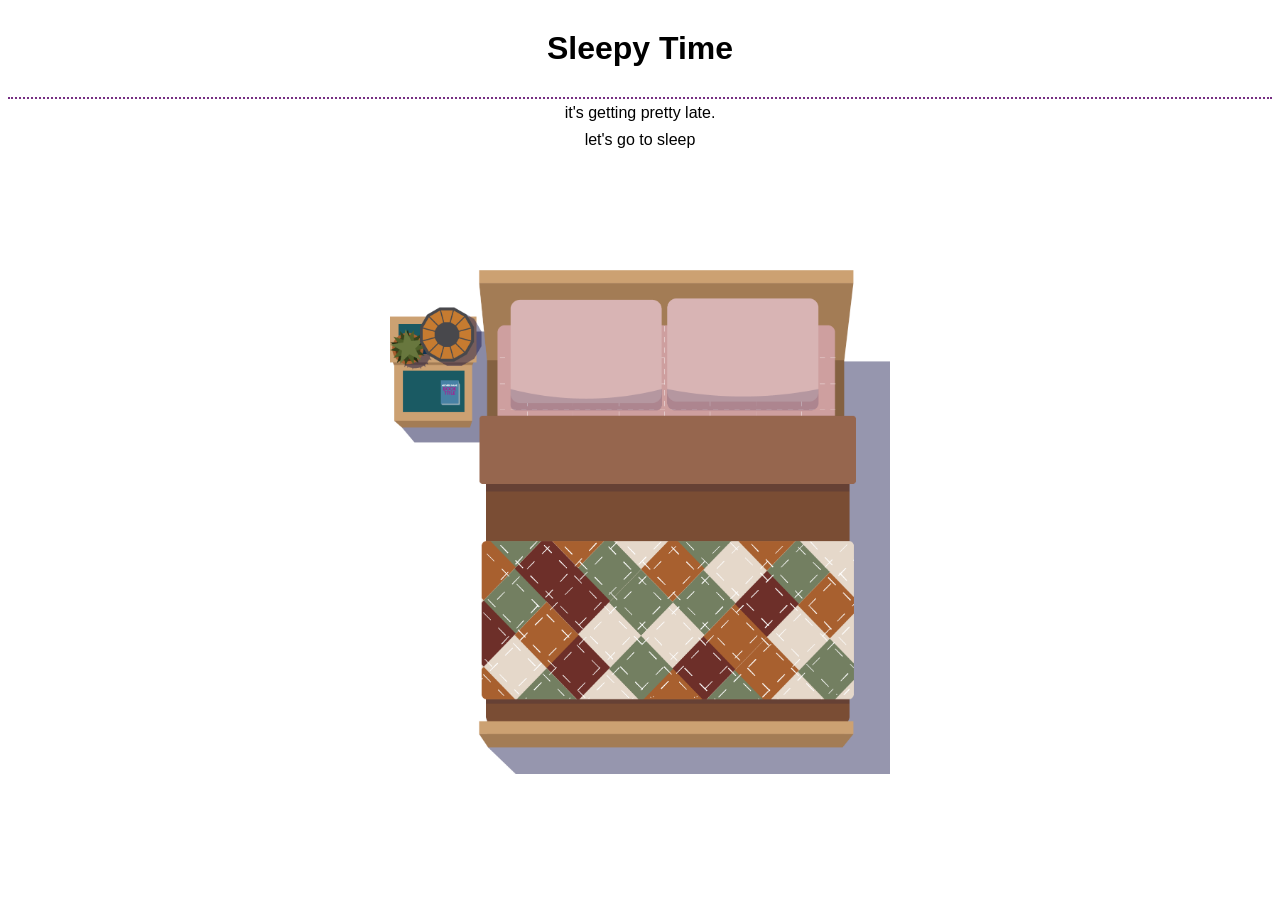
<file: index.html>
<!doctype html>
<html lang="en">
<head>
	<meta charset="utf-8">
	<title>Sleepy Time</title>
	<link rel="stylesheet" href="./assets/css/styles.css">
</head>
<body class="homepage">

	<h1>Sleepy Time</h1>
	<p>it's getting pretty late. 
		<br>let's go to sleep</p>

	<a href="page-2.html"><img src="assets/img/Bed@3x.png" alt="" width="500" height="auto"></a>

	<script src="./assets/js/main.js"></script>
</body>
</html>
</file>
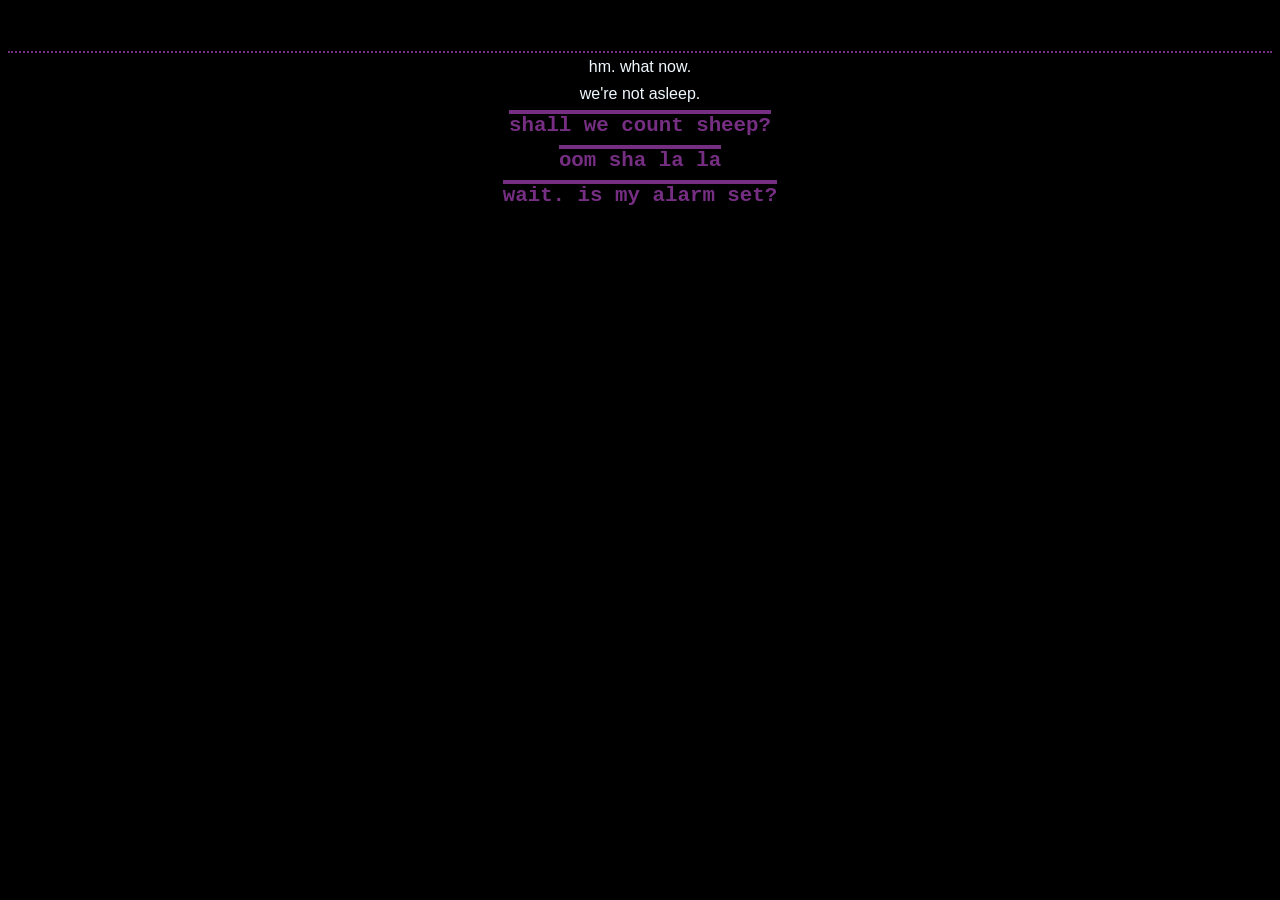
<file: page-10.html>
<!doctype html>
<html lang="en">
<head>
	<meta charset="utf-8">
	<title>Sleepy Time</title>
	<link rel="stylesheet" href="./assets/css/styles.css">
</head>

<body class="page3">
<br>
	<p>hm. what now.
    <br>we're not asleep.
    <br><a href="page-4.html">shall we count sheep?</a>
    <br><a href="page-8.html">oom sha la la</a>
    <br><a href="page-11.html">wait. is my alarm set?</a>
</p>


	<script src="./assets/js/main.js"></script>
</body>
</html>
</file>
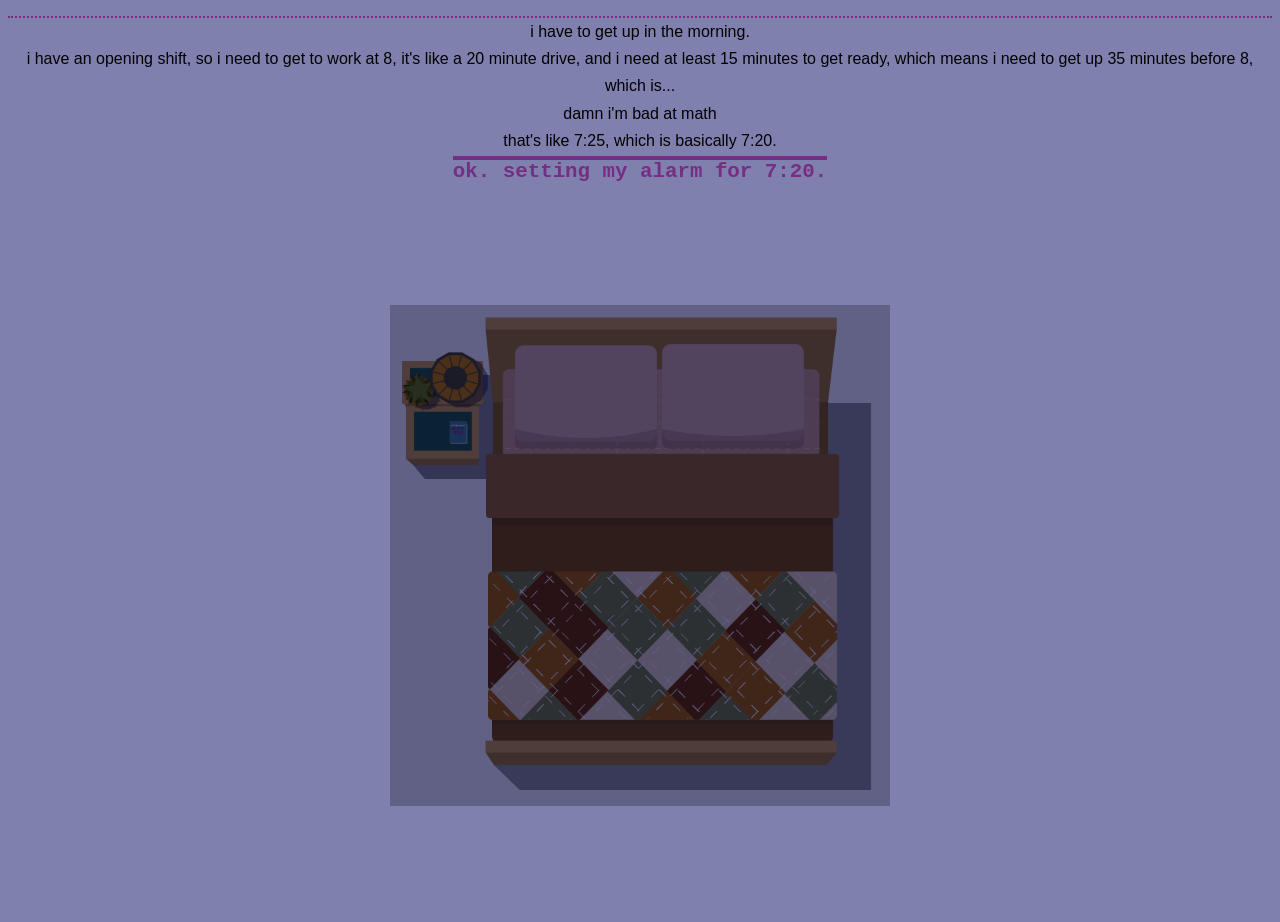
<file: page-11.html>
<!doctype html>
<html lang="en">
<head>
	<meta charset="utf-8">
	<title>Sleepy Time</title>
	<link rel="stylesheet" href="./assets/css/styles.css">
</head>

<body class="page2">

	<p>i have to get up in the morning.
    <br>i have an opening shift, so i need to get to work at 8, it's like a 20 minute drive, and i need at least 15 minutes to get ready, which means i need to get up 35 minutes before 8, which is...
    <br>damn i'm bad at math
    <br>that's like 7:25, which is basically 7:20.
	<br><a href="index.html">ok. setting my alarm for 7:20.</a></p>

	<a href="page-6.html"><img src="assets/img/Night Bed@3x.png" alt="" width="500" height="auto"></a>

	<script src="./assets/js/main.js"></script>
</body>
</html>
</file>
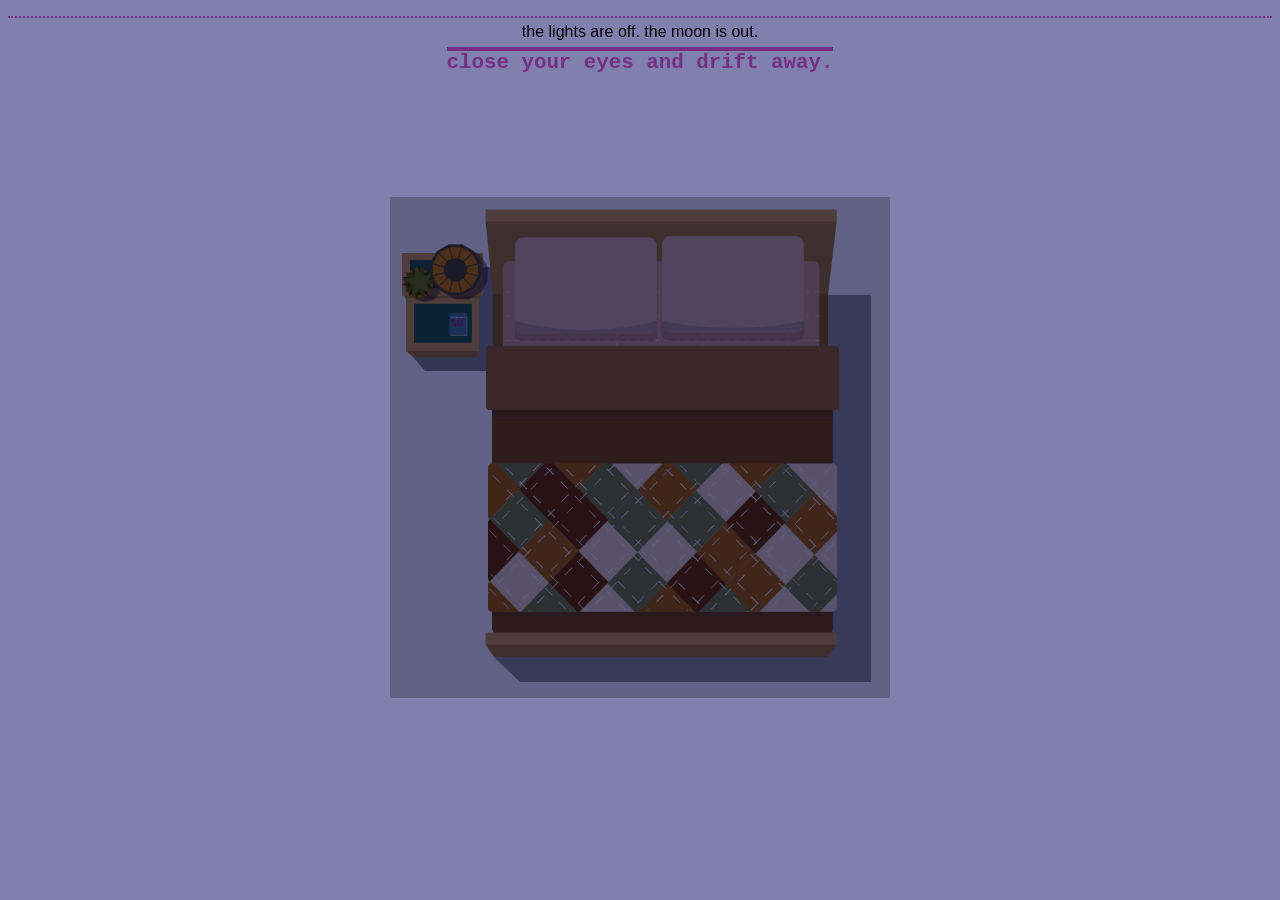
<file: page-2.html>
<!doctype html>
<html lang="en">
<head>
	<meta charset="utf-8">
	<title>Sleepy Time</title>
	<link rel="stylesheet" href="./assets/css/styles.css">
</head>

<body class="page2">

	<p>the lights are off. the moon is out.
	<br><a href="page-3.html">close your eyes and drift away.</a></p>

	<a href="page-6.html"><img src="assets/img/Night Bed@3x.png" alt="" width="500" height="auto"></a>

	<script src="./assets/js/main.js"></script>
</body>
</html>
</file>
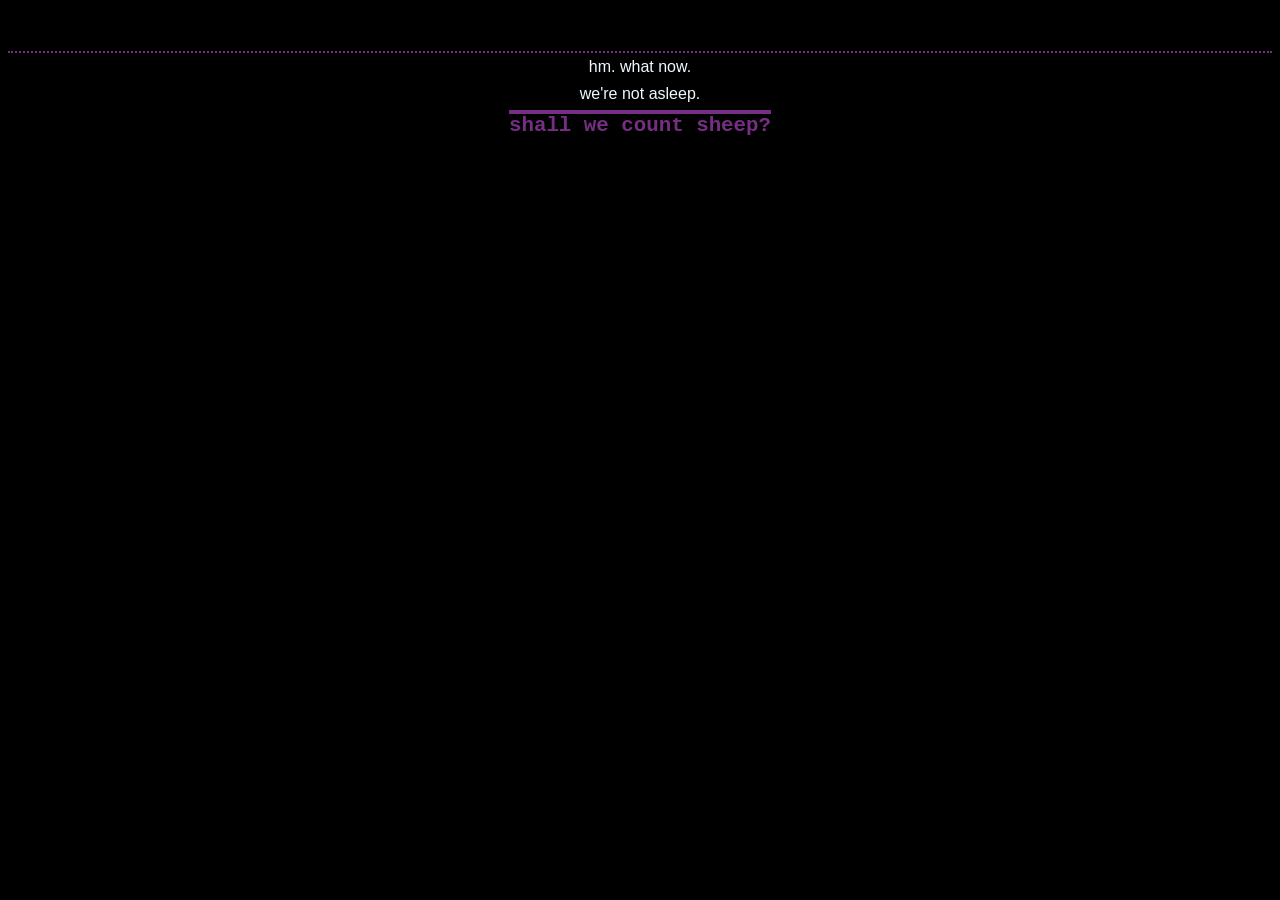
<file: page-3.html>
<!doctype html>
<html lang="en">
<head>
	<meta charset="utf-8">
	<title>Sleepy Time</title>
	<link rel="stylesheet" href="./assets/css/styles.css">
</head>

<body class="page3">
<br>
	<p>hm. what now.
    <br>we're not asleep.
    <br><a href="page-4.html">shall we count sheep?</a></p>


	<script src="./assets/js/main.js"></script>
</body>
</html>
</file>
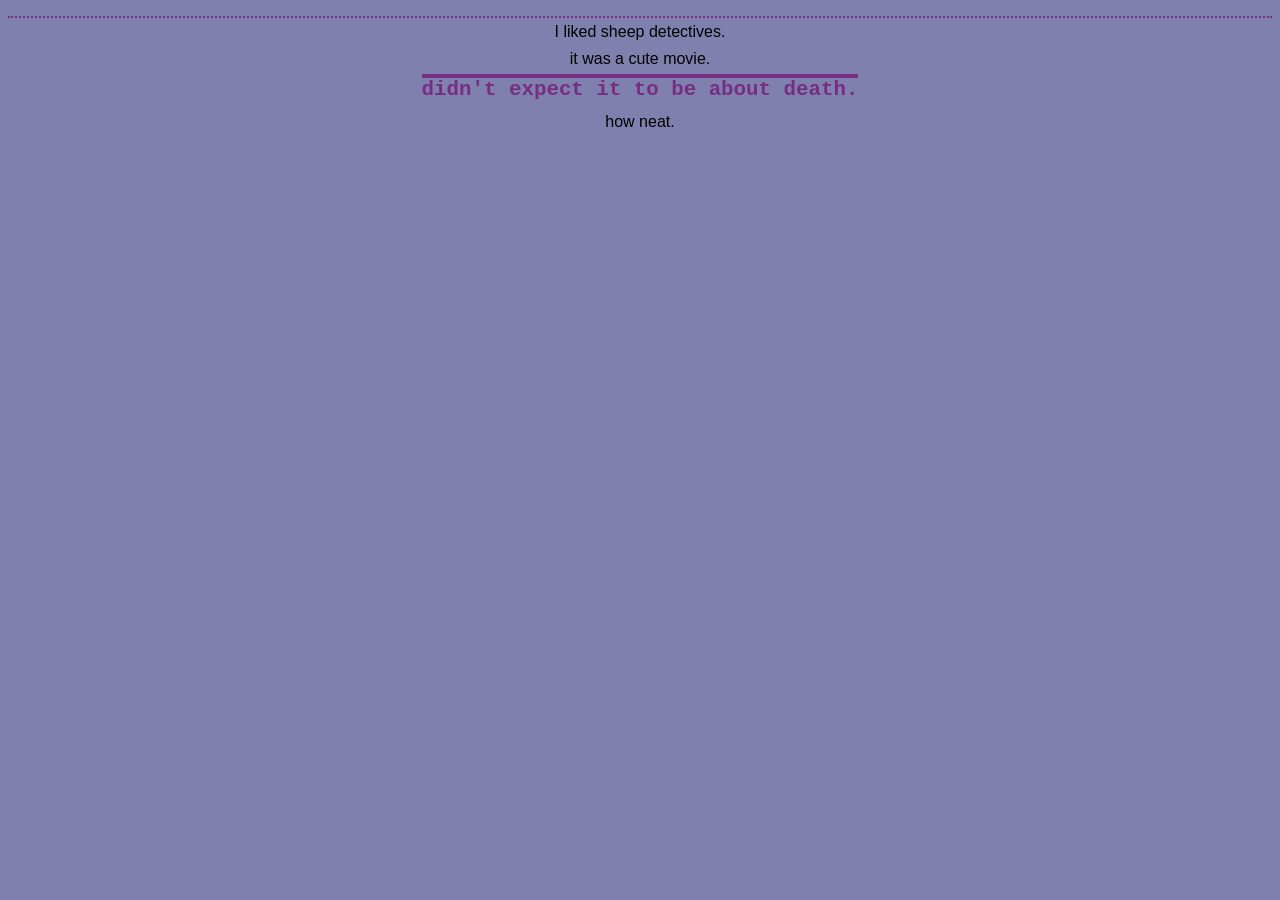
<file: page-4.html>
<!doctype html>
<html lang="en">
<head>
	<meta charset="utf-8">
	<title>Sleepy Time</title>
	<link rel="stylesheet" href="./assets/css/styles.css">
</head>

<body class="page2">
	<p>I liked sheep detectives.
    <br> it was a cute movie.
    <br><a href="page-5.html"> didn't expect it to be about death. </a>
    <br>how neat.</p>

	<script src="./assets/js/main.js"></script>
</body>
</html>
</file>
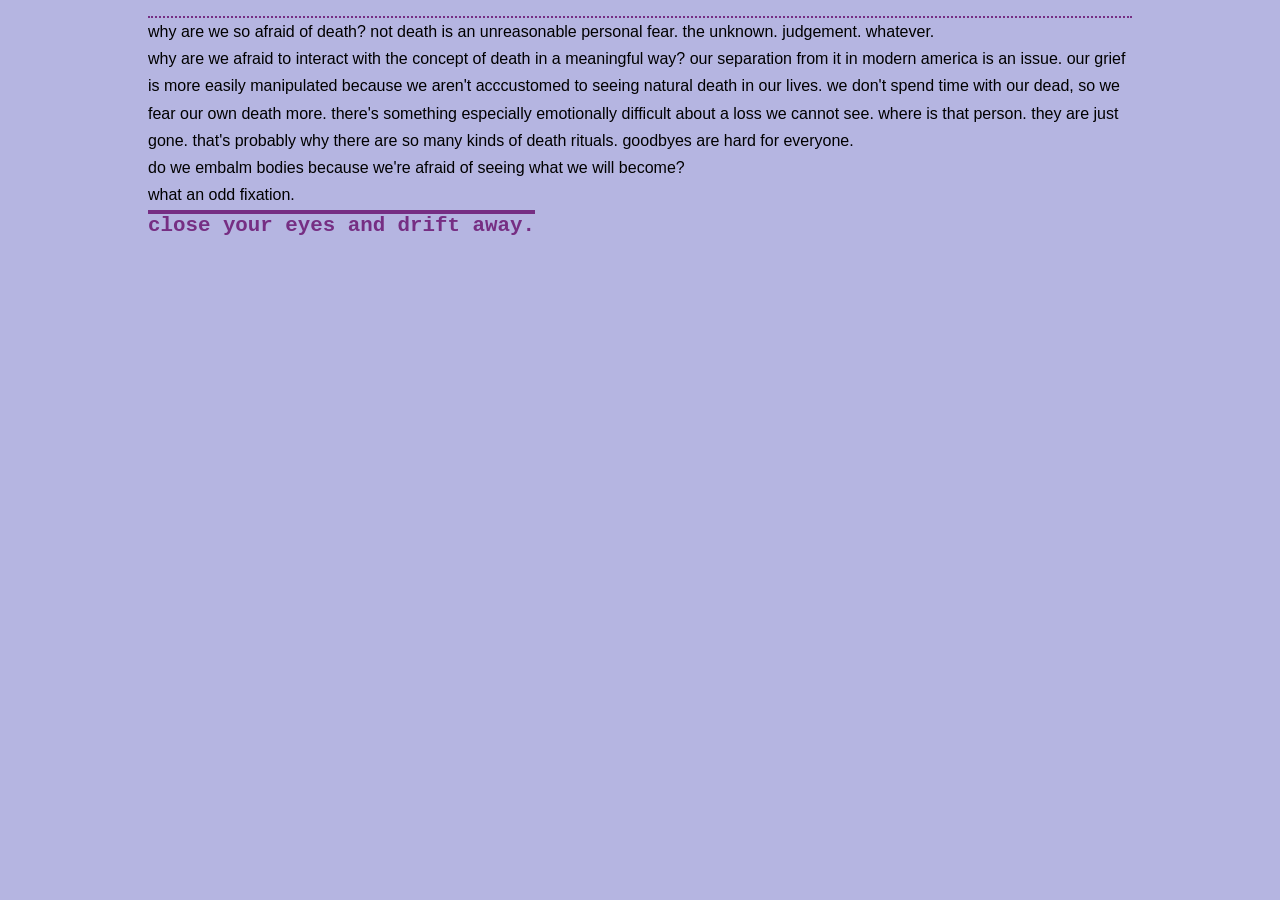
<file: page-5.html>
<!doctype html>
<html lang="en">
<head>
	<meta charset="utf-8">
	<title>Sleepy Time</title>
	<link rel="stylesheet" href="./assets/css/styles.css">
</head>

<body class="page5">

	<p>why are we so afraid of death? not death is an unreasonable personal fear. the unknown. judgement. whatever. 
	<br>why are we afraid to interact with the concept of death in a meaningful way? our separation from it in modern america is an issue. our grief is more easily manipulated because we aren't acccustomed to seeing natural death in our lives. we don't spend time with our dead, so we fear our own death more. there's something especially emotionally difficult about a loss we cannot see. where is that person. they are just gone. that's probably why there are so many kinds of death rituals. goodbyes are hard for everyone. 
    <br>do we embalm bodies because we're afraid of seeing what we will become?
   <br> what an odd fixation.
	<br><a href="page-7.html">close your eyes and drift away.</a></p>


	<script src="./assets/js/main.js"></script>
</body>
</html>
</file>
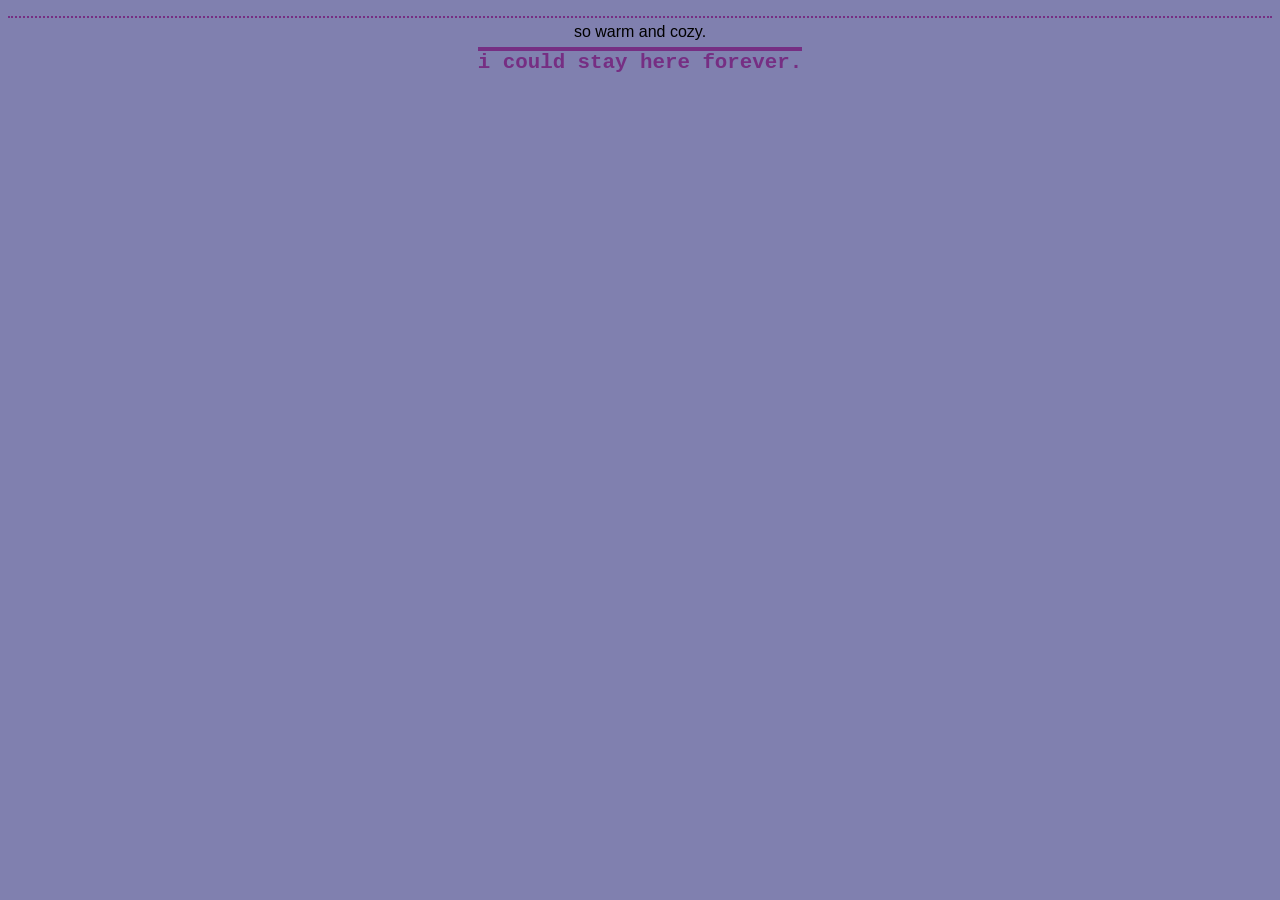
<file: page-6.html>
<!doctype html>
<html lang="en">
<head>
	<meta charset="utf-8">
	<title>Sleepy Time</title>
	<link rel="stylesheet" href="./assets/css/styles.css">
</head>

<body class="page2">

	<p>so warm and cozy.
	<br><a href="page-3.html">i could stay here forever.</a></p>


	<script src="./assets/js/main.js"></script>
</body>
</html>
</file>
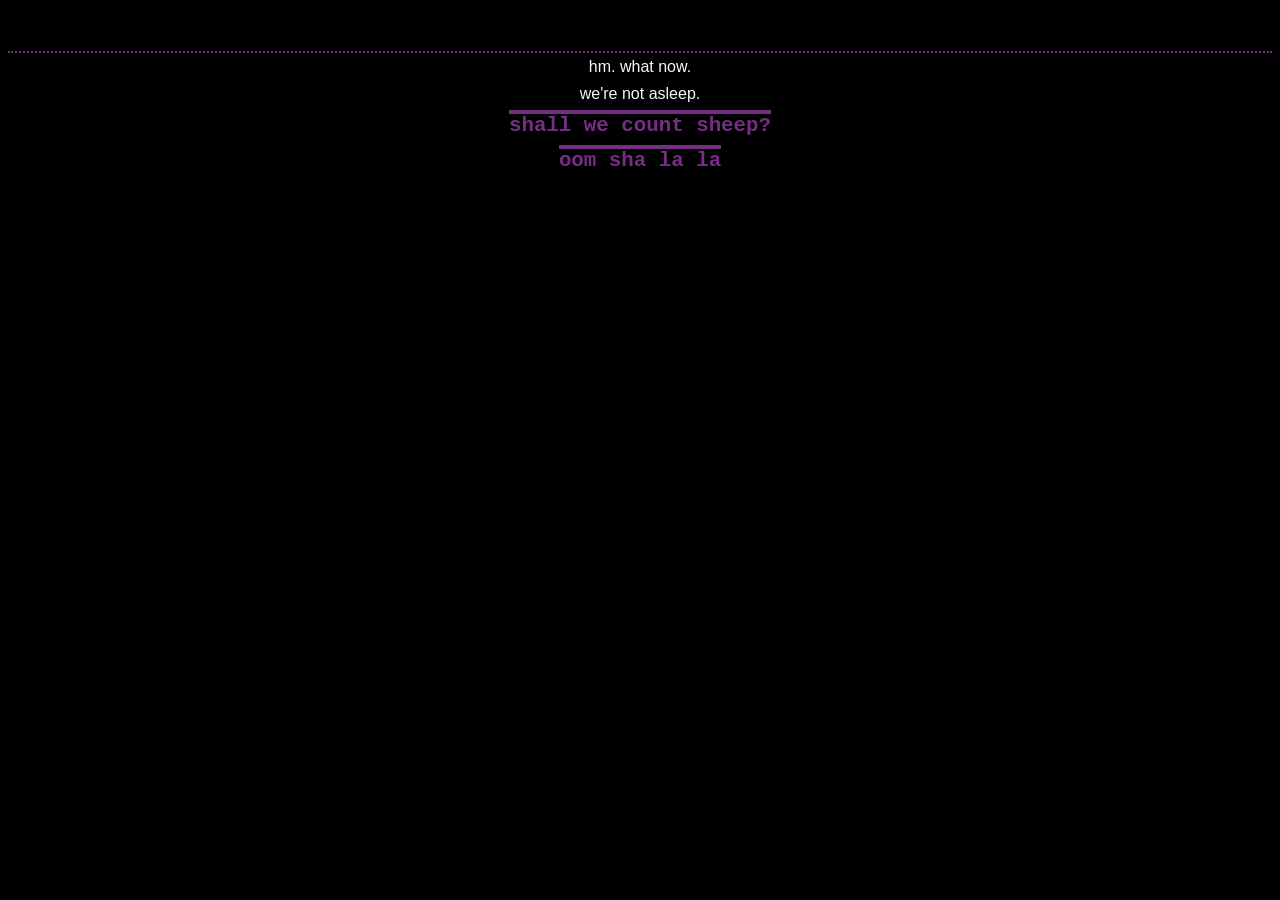
<file: page-7.html>
<!doctype html>
<html lang="en">
<head>
	<meta charset="utf-8">
	<title>Sleepy Time</title>
	<link rel="stylesheet" href="./assets/css/styles.css">
</head>

<body class="page3">
<br>
	<p>hm. what now.
    <br>we're not asleep.
    <br><a href="page-4.html">shall we count sheep?</a>
    <br><a href="page-8.html">oom sha la la</a></p>


	<script src="./assets/js/main.js"></script>
</body>
</html>
</file>
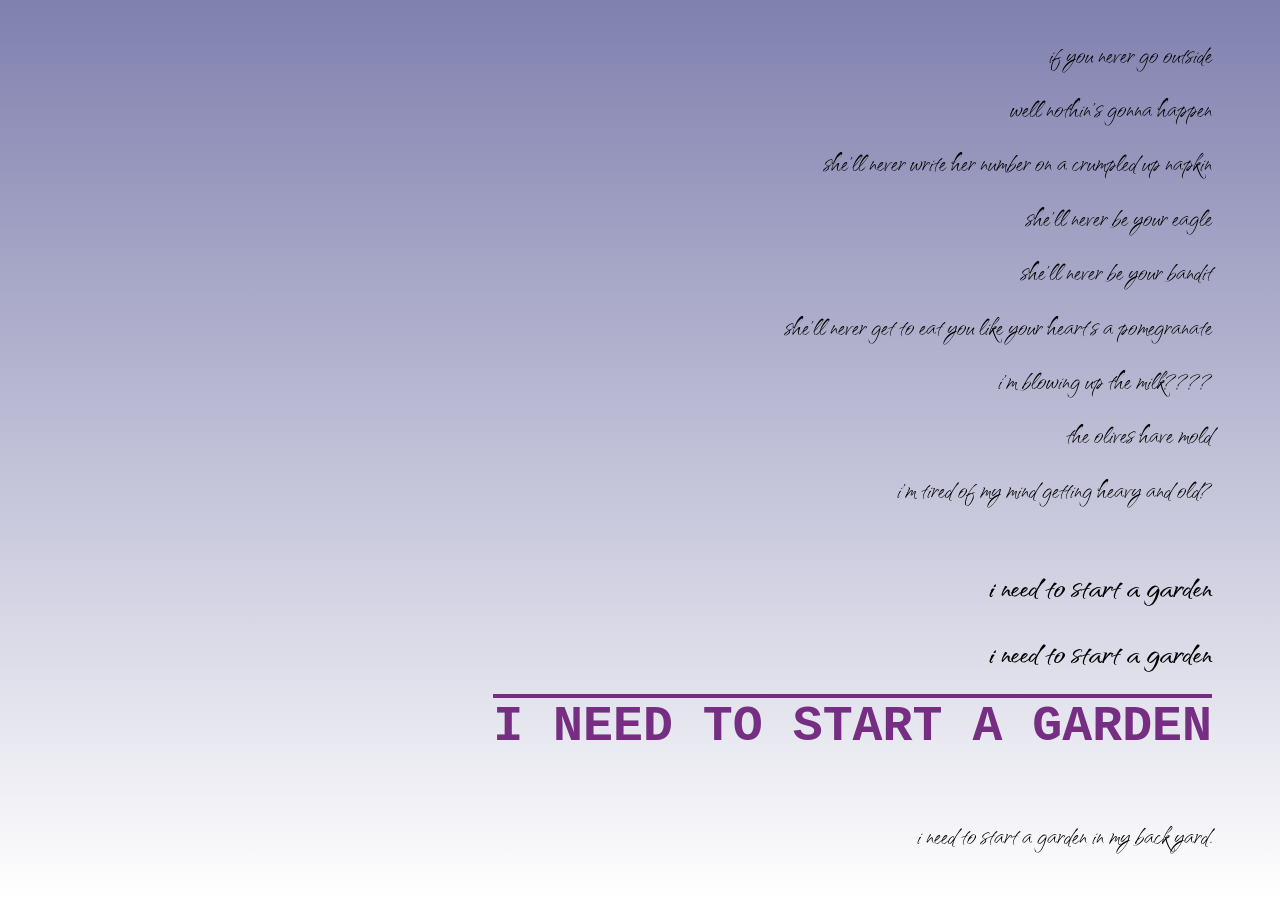
<file: page-8.html>
<!doctype html>
<html lang="en">
<head>
	<meta charset="utf-8">
	<title>Sleepy Time</title>
    <link rel="preconnect" href="https://fonts.googleapis.com">
    <link rel="preconnect" href="https://fonts.gstatic.com" crossorigin>
    <link href="https://fonts.googleapis.com/css2?family=Qwitcher+Grypen:wght@400;700&display=swap" rel="stylesheet">

	<link rel="stylesheet" href="./assets/css/styles.css">
</head>

<body class="page8">
	<h2>if you never go outside
    <br> well nothin's gonna happen
    <br>she'll never write her number on a crumpled up napkin
    <br>she'll never be your eagle
    <br>she'll never be your bandit
    <br>she'll never get to eat you like your heart's a pomegranate 
    <br>i'm blowing up the milk????
    <br>the olives have mold
    <br>i'm tired of my mind getting heavy and old?</h2>
    <h3>i need to start a garden
    <br>i need to start a garden
    <br><a href="page-9.html"> I NEED TO START A GARDEN </a></h3>
    <h2>i need to start a garden in my back yard.</h2>

	<script src="./assets/js/main.js"></script>
</body>
</html>
</file>
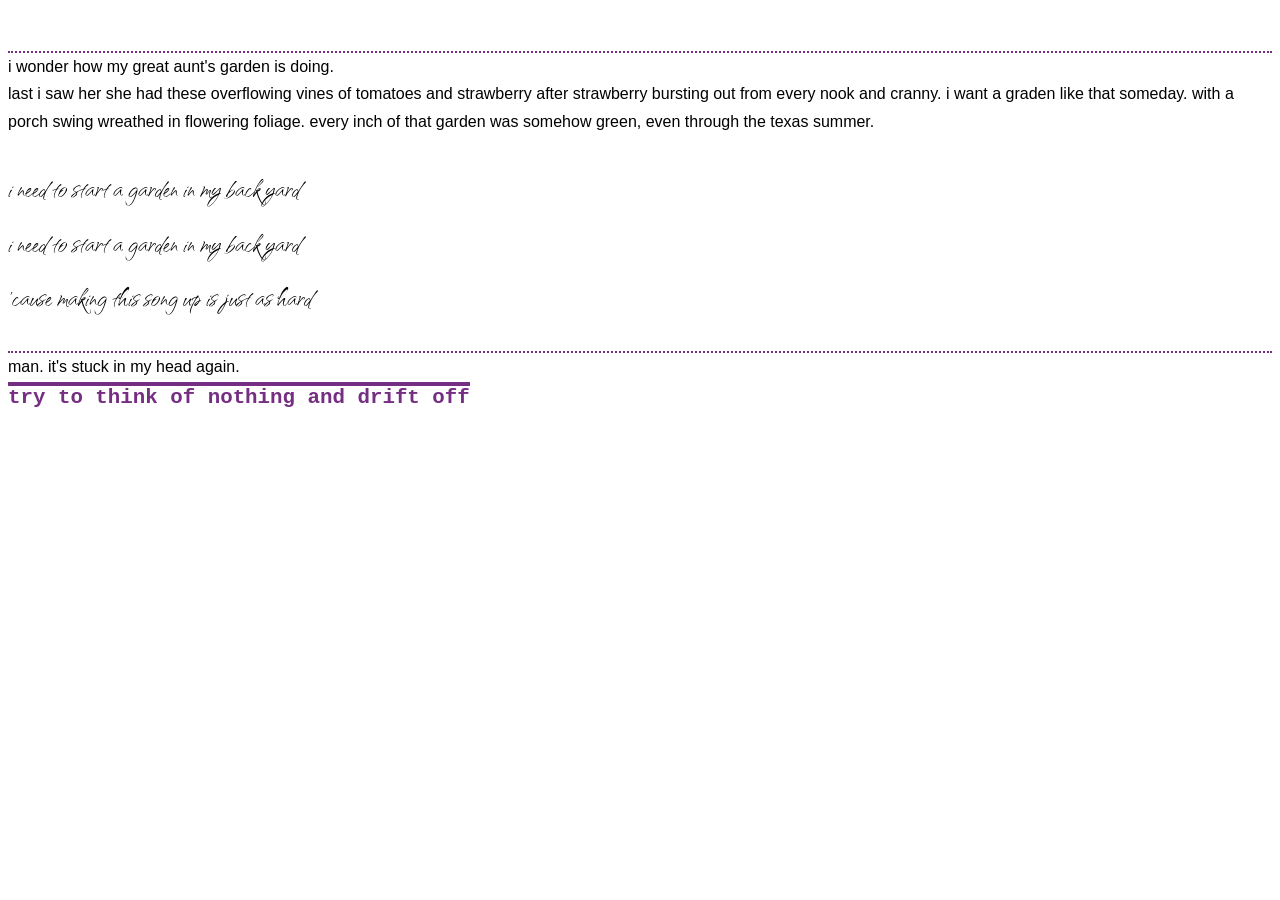
<file: page-9.html>
<!doctype html>
<html lang="en">
<head>
	<meta charset="utf-8">
	<title>Sleepy Time</title>

    <link rel="preconnect" href="https://fonts.googleapis.com">
    <link rel="preconnect" href="https://fonts.gstatic.com" crossorigin>
    <link href="https://fonts.googleapis.com/css2?family=Qwitcher+Grypen:wght@400;700&display=swap" rel="stylesheet">

	<link rel="stylesheet" href="./assets/css/styles.css">
</head>

<body class="page1">
<br>
	<p>i wonder how my great aunt's garden is doing.
    <br> last i saw her she had these overflowing vines of tomatoes and strawberry after strawberry bursting out from every nook and cranny. i want a graden like that someday. with a porch swing wreathed in flowering foliage. every inch of that garden was somehow green, even through the texas summer. 
    </p>
    <h2>i need to start a garden in my back yard
       <br> i need to start a garden in my back yard
       <br> 'cause making this song up is just as hard
    </h2>
    <p>man. it's stuck in my head again.
       <br> <a href="page-10.html">try to think of nothing and drift off</a>
    </p>


	<script src="./assets/js/main.js"></script>
</body>
</html>
</file>
<file: assets/css/styles.css>
/* styles.css */

* {
	font-family: Helvetica;
	line-height: 1.7em;
}

body.homepage {
	background-color:white;
	text-align:center;
}

body.page2 {
	background-color:rgb(128, 128, 175); 
	text-align: center;
}

body.page3 {
	background-color: black;
	color:aliceblue;
	text-align: center;
}

body.page5 {
	background-color:rgb(181, 181, 225);
	text-align: left;
	padding-left: 140px;
	padding-right: 140px;
}

body.page8 {
	background-image: linear-gradient(to bottom, rgb(128,128,175), white);
	background-attachment: fixed;
	text-align: right;
	padding-right: 60px;
	
	
}
h2 {
  font-family: "Qwitcher Grypen", cursive;
  font-weight: 400;
  font-style: normal;
  font-size: 2em;
}

h3 {
  font-family: "Qwitcher Grypen", cursive;
  font-weight: 700;
  font-style: normal;
  font-size: 2.4em;
}	

h3 a {
	font-family: 'Courier New', Courier, monospace;
	font-size: 1.3em;
	color: rgb(118, 46, 131);
	text-decoration: none;
	font-weight: bold;
	border-top: 4px solid rgb(118, 46, 131);
}

p {
	border-top: 2px dotted rgb(118, 46, 131);
}

p a {
	font-family: 'Courier New', Courier, monospace;
	font-size: 1.3em;
	color: rgb(118, 46, 131);
	text-align: center;
	text-decoration: none;
	font-weight: bold;
	border-top: 4px solid rgb(118, 46, 131);
}

p a:hover {
	color: dodgerblue;
	border-bottom: 2px dotted dodgerblue;
}

img {
	padding: 100px;
}

img:hover {
	background: #ooo;
}
</file>
